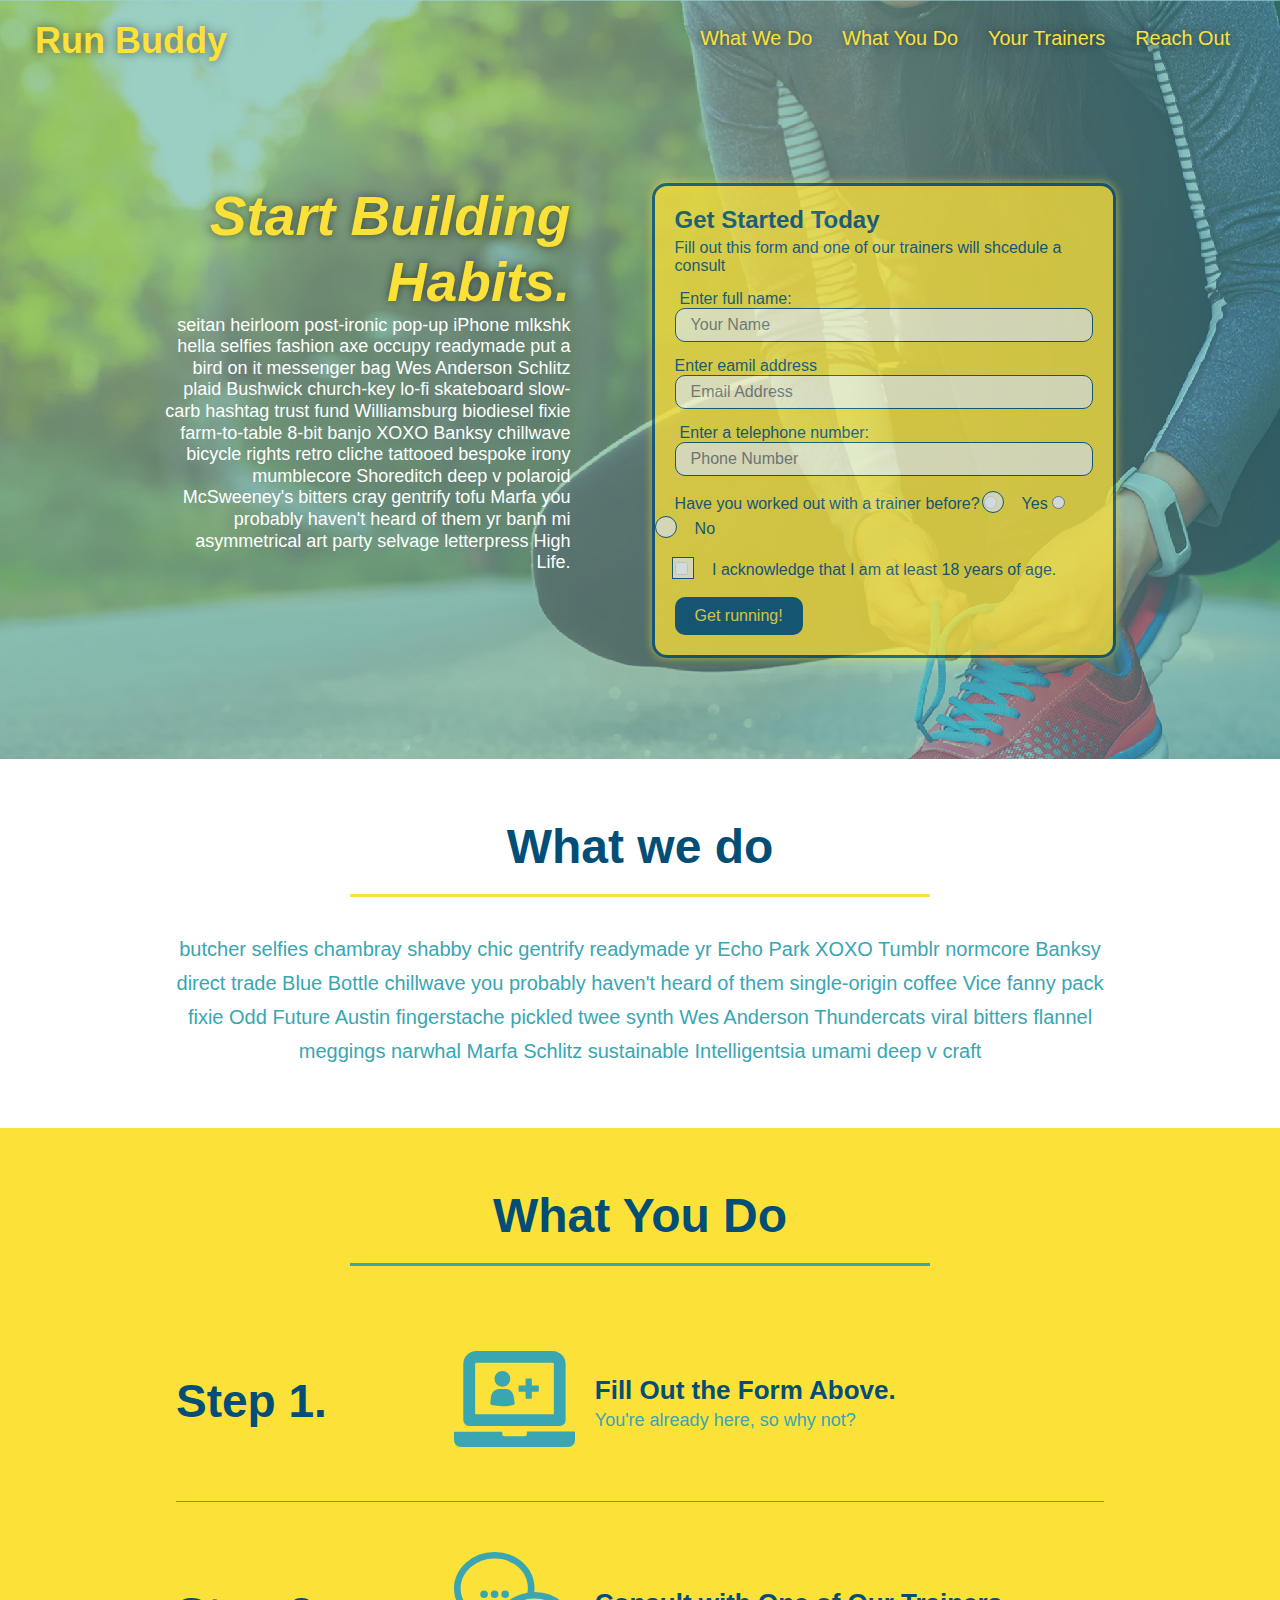
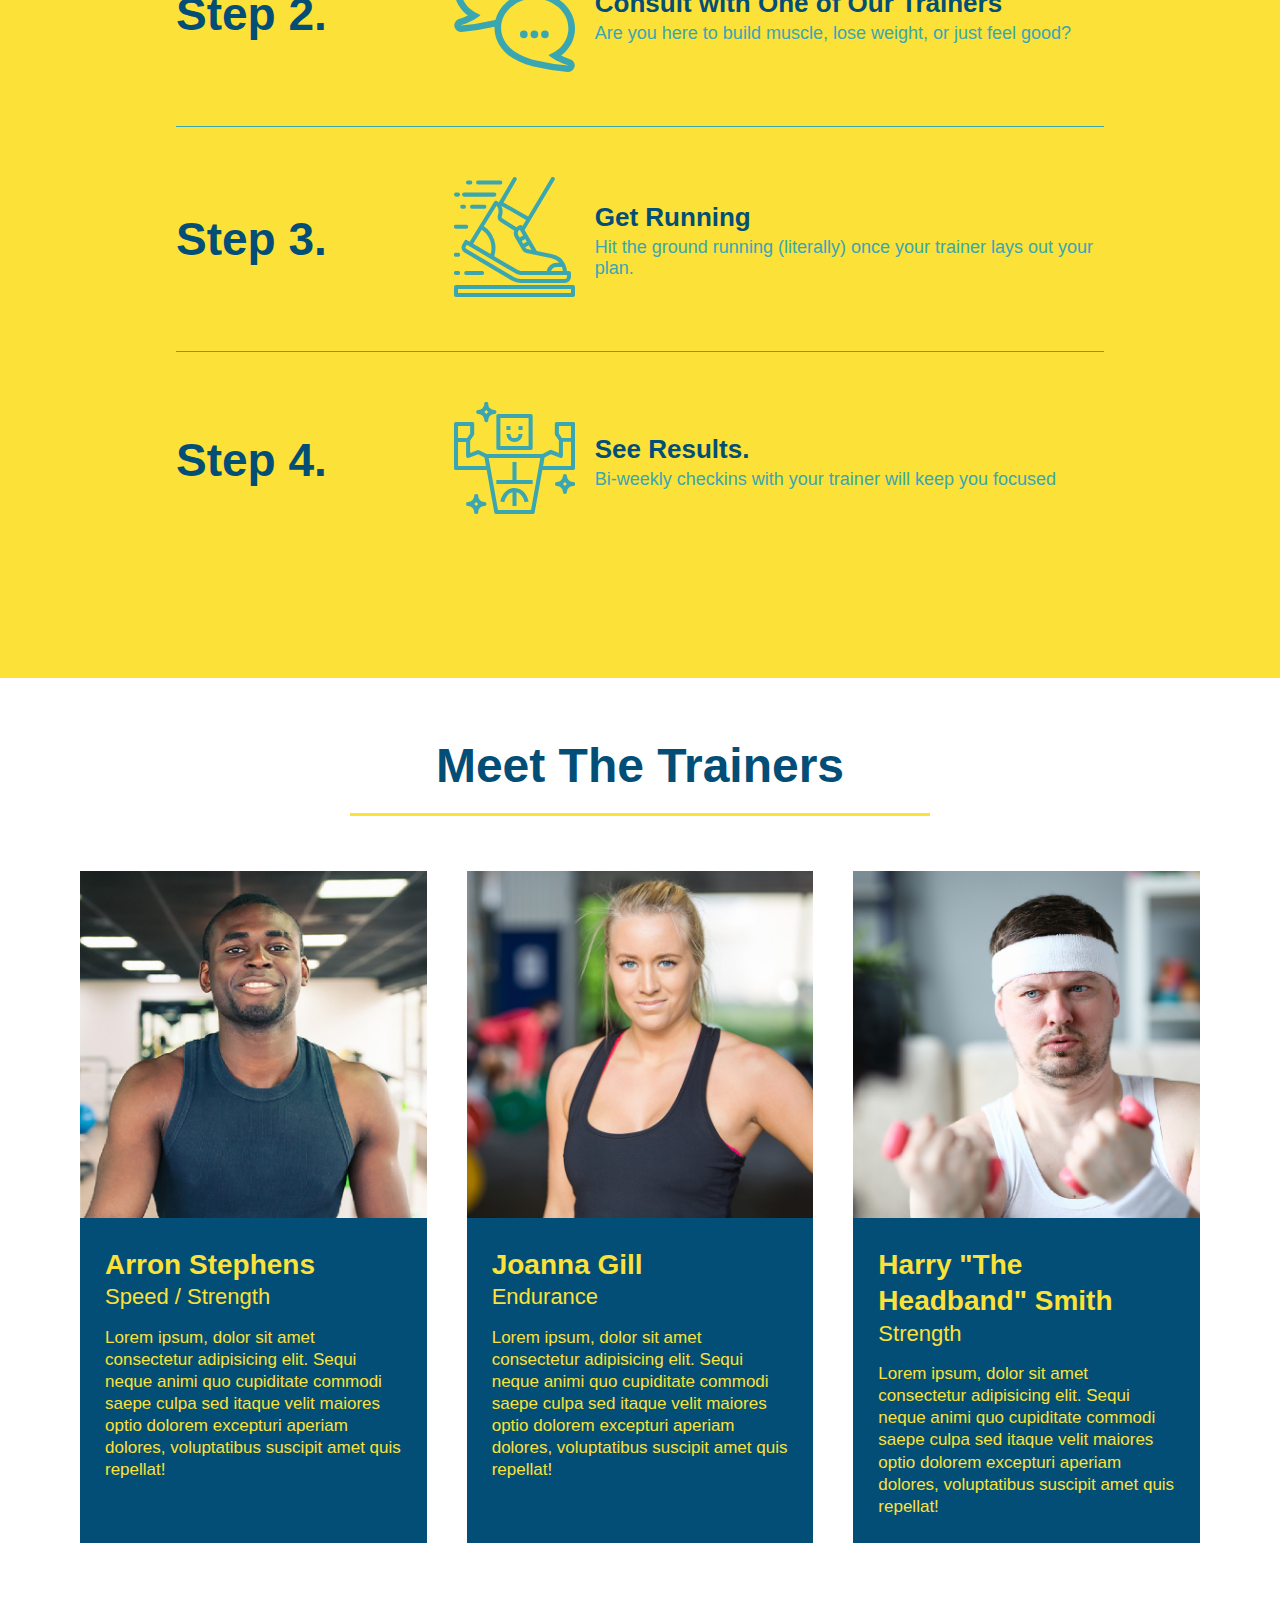
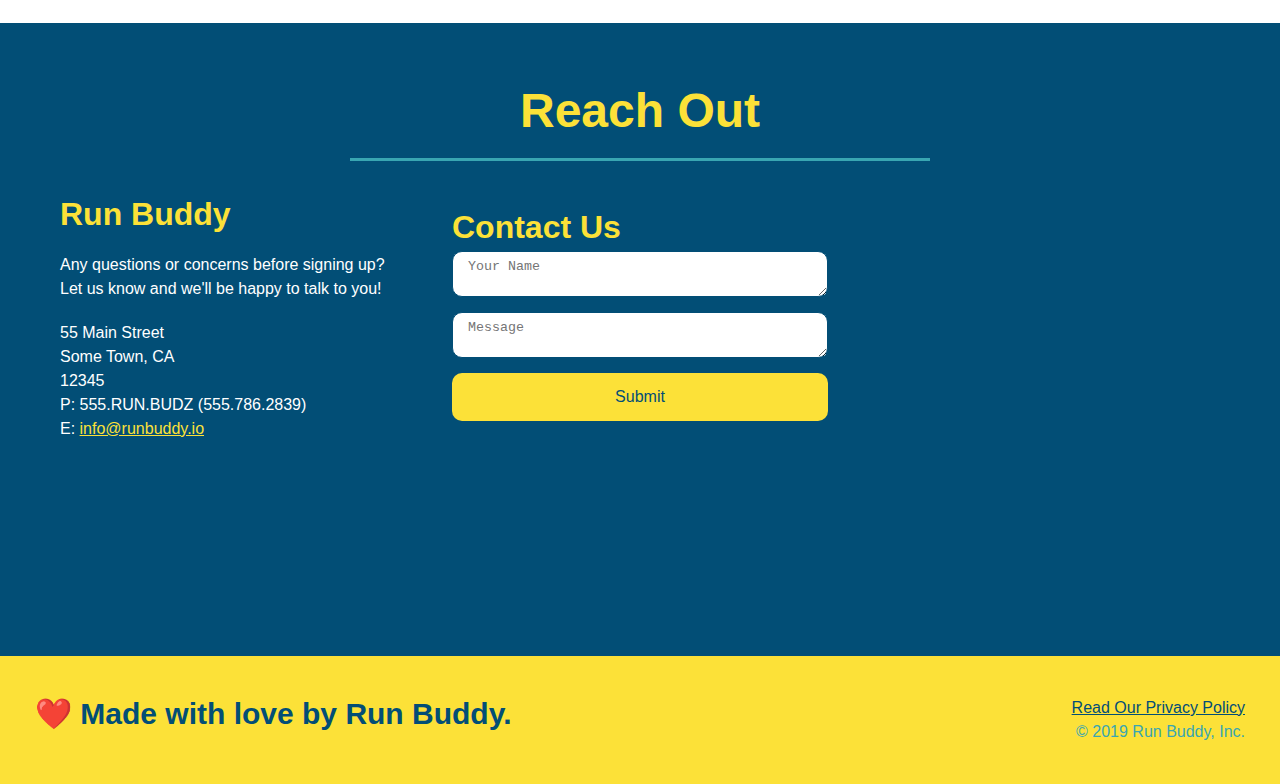
<file: index.html>
<!DOCTYPE html>
<html lang="en">

<head>
    <meta charset="utf-8">
    <meta name="viewport" content="width=device=width, initial-scale 1.0"/>
    <title>Run buddy</title>
    <link rel="stylesheet" href="./assests/css/style.css">
    
    </head>

<body>
    <header>
        <h1>
            <a href="/">Run Buddy</a>
        </h1>
        <nav>
            <!--Unordered list element-->
            <ul>
                <!--List item element-->
                <li>
                    <!--Anchor element-->
                    <a href="#What-we-do">What We Do</a>
                </li>
                <li>
                    <a href="#What-You-Do">What You Do</a>
                </li>
                <li>
                    <a href="#your-trainers">Your Trainers</a>
                </li>
                <li>
                    <a href="#reach-out">Reach Out</a>
                </li>
            </ul>
        </nav>
    </header>
    <!--hero/jumbotron-->
    <section class="hero">
        <div class="hero-cta">
            <h2>Start Building Habits.</h2>
            <p>
                seitan heirloom post-ironic pop-up iPhone mlkshk hella selfies fashion axe occupy readymade put a bird on it messenger bag Wes Anderson Schlitz plaid Bushwick church-key lo-fi skateboard slow-carb hashtag trust fund Williamsburg biodiesel fixie farm-to-table 8-bit banjo XOXO Banksy chillwave bicycle rights retro cliche tattooed bespoke irony mumblecore Shoreditch deep v polaroid McSweeney's bitters cray gentrify tofu Marfa you probably haven't heard of them yr banh mi asymmetrical art party selvage letterpress High Life.            
            </p>
        </div>
        <div class="hero-form">
            <h3>Get Started Today</h3>
            <p>Fill out this form and one of our trainers will shcedule a consult</p>
            <form>
                <label for="name">Enter full name:</label>
                <input type="text" placeholder="Your Name" name="name" id="name" class="form-input" />

                <lable for="email">Enter eamil address</lable>
                <input type="email" placeholder="Email Address" name="email" id="email" class="form-input" />

                <label for="phone">Enter a telephone number:</label>
                <input type="tel" placeholder="Phone Number" name="phone" id="phone" class="form-input" />
                <p>
                    Have you worked out with a trainer before?
                    <span class="radio-wrapper">
                    <input type="radio" name="trainer-confirm" id="trainer-yes" />
                    <label for="trainer-yes">Yes</label>
                    </span>
                    <span class="radio-wrapper">
                    <input type="radio" name="trainer-confirm" id="trainer-no" />
                    <label for="trainer-no">No</label>
                    </span>
                </p>
                <p>
                    <span class="checkbox-wrapper">
                      <input type="checkbox" name="age-confirm" id="checkbox"/>
                    <label for="checkbox">  I acknowledge that I am at least 18 years of age.</label>
                    </span>
                </p>
                <button type="submit">
                    Get running!
                </button>
            </form>
        </div>
    </section>
    <!--"What We Do" section-->
    <section id="What-we-do" class="intro">
        <div class="flex-row">
        <h2 class="section-title primary-border">What we do</h2>
        </div>
        <div class="flex-row">
        <P>butcher selfies chambray shabby chic gentrify readymade yr Echo Park XOXO Tumblr normcore Banksy direct trade
            Blue Bottle chillwave you probably haven't heard of them single-origin coffee Vice fanny pack fixie Odd
            Future Austin fingerstache pickled twee synth Wes Anderson Thundercats viral bitters flannel meggings
            narwhal Marfa Schlitz sustainable Intelligentsia umami deep v craft
        </P>
        </div>
    </section>
    <!--"what you do"section-->
    <section id="What-You-Do" class="steps">
        <div class="flex-row">
        <h2 class="section-title secondary-border">What You Do</h2>
        </div>
        <div class="step">
            <h3>Step 1.</h3>
            <div class="step-info">
              <div class="step-img">
                <img src="./assests/images/step-1.svg" alt=""/>
        </div>
        <div class="step-text">
           <h4>Fill Out the Form Above.</h4>
            <P>You're already here, so why not?</P>
            </div>
         </div>
        </div>

        <div class="step">
            <h3>Step 2.</h3>
            <div class="step-info">
              <div class="step-img">
               <img src="./assests/images/step-2.svg" alt=""/> 
            </div>   
            <div class="step-text">           
            <h4>Consult with One of Our Trainers</h4>
            <p>Are you here to build muscle, lose weight, or just feel good?</p>
            </div>
            </div>
        </div>

        <div class="step">
            <h3>Step 3.</h3>
            <div class="step-info">
                <div class="step-img">
                    <img src="./assests/images/step-3.svg" alt=""/>
            </div>
            <div class="step-text">
            <h4>Get Running</h4>
            <p>Hit the ground running (literally) once your trainer lays out your plan.</p>
            </div>
           </div> 
        </div>

        <div class="step">
            <h3>Step 4.</h3>
            <div class="step-info">
                <div class="step-img">
                        <img src="./assests/images/step-4.svg" alt=""/>
                </div>
            <div class="step-text">
             <h4>See Results.</h4>
            <p>Bi-weekly checkins with your trainer will keep you focused</p>
            </div>
            </div>
        </div>
    </section>
    <!--"meet the trainers"section-->
    <section id="your-trainers">
        <div class="flex-rox">
        <h2 class="section-title primary-border">Meet The Trainers</h2>
        </div>
     <div class="trainers">
        <article class="trainer">
            <img src="./assests/images/trainer-1.jpg" alt="Arron Stephens in his workout clothes, ready to pump iron" />
            <div class="trainer-bio">
                <h3 class="trainer-name">Arron Stephens</h3>
                <h4 class="trainer-role">Speed / Strength</h4>
                <p>Lorem ipsum, dolor sit amet consectetur adipisicing elit. Sequi neque animi quo cupiditate commodi
                    saepe culpa sed
                    itaque velit maiores optio dolorem excepturi aperiam dolores, voluptatibus suscipit amet quis
                    repellat!</p>
            </div>
        </article>
        <article class="trainer">
            <img src="assests/images/trainer-2.jpg" alt="Ready to wrok"/>
            <div class="trainer-bio">
                <h3 class="trainer-name">Joanna Gill</h3>
                <h4 class="trainer-role">Endurance</h4>
                <p>Lorem ipsum, dolor sit amet consectetur adipisicing elit. Sequi neque animi quo cupiditate commodi
                    saepe culpa sed
                    itaque velit maiores optio dolorem excepturi aperiam dolores, voluptatibus suscipit amet quis
                    repellat!</p>
            </div>
        </article>
        <article class="trainer">
            <img src="./assests/images/trainer-3.jpg" alt="Headband guy" />
            <div class="trainer-bio">
                <h3 class="trainer-name">Harry "The Headband" Smith</h3>
                <h4 class="trainer-role">Strength</h4>
                <p>Lorem ipsum, dolor sit amet consectetur adipisicing elit. Sequi neque animi quo cupiditate commodi
                    saepe culpa sed
                    itaque velit maiores optio dolorem excepturi aperiam dolores, voluptatibus suscipit amet quis
                    repellat!</p>
            </div>
        </article>
    </div>

    </section>
    <!--"reach out" section-->
    <section id="reach-out" class="contact">
              <h2 class="section-title secondary-border">Reach Out</h2>
                <div class="contact-info">
                    <div>
                    <h3>Run Buddy</h3>
                    <p>
                        Any questions or concerns before signing up?
                        <br />
                        Let us know and we'll be happy to talk to you!
                    </p>
                    <address>
                        55 Main Street <br />
                        Some Town, CA<br />
                        12345<br />
                        P: 555.RUN.BUDZ (555.786.2839)<br />
                        E: <a href="mailto:info@runbuddy.io">info@runbuddy.io</a>
                    </address>
                </div>
                    <div class="contact-form">
                        <h3>Contact Us</h3>
                        <form>
                            <label for="contact-name"></label>
                            <textarea id="contact-name" placeholder="Your Name"></textarea>

                            <label for="contact-message"></label>
                            <textarea id="contact-message" placeholder="Message"></textarea>

                            <button type="submit">Submit</button>
                        </form>
                    </div>
                <iframe
                    src="https://www.google.com/maps/embed?pb=!1m18!1m12!1m3!1d3028.772645271316!2d-111.92157462023422!3d40.61283957944386!2m3!1f0!2f0!3f0!3m2!1i1024!2i768!4f13.1!3m3!1m2!1s0x8752891d0c3de8a7%3A0xbbc3365e87d0531b!2s7650%20Euro%20Dr%2C%20Midvale%2C%20UT%2084047!5e0!3m2!1sen!2sus!4v1611544857880!5m2!1sen!2sus"
                    frameborder="0" style="border:0;" allowfullscreen="" aria-hidden="false" tabindex="0"></iframe>
                           
                 </div>
        
    </section>
    <!--footer-->
    <footer>
        <h2>❤️ Made with love by Run Buddy.</h2>
        <div>
            <a href="./privacy-policy.html">Read Our Privacy Policy</a><br />
            &copy; 2019 Run Buddy, Inc.
        </div>
    </footer>


</html>
</file>
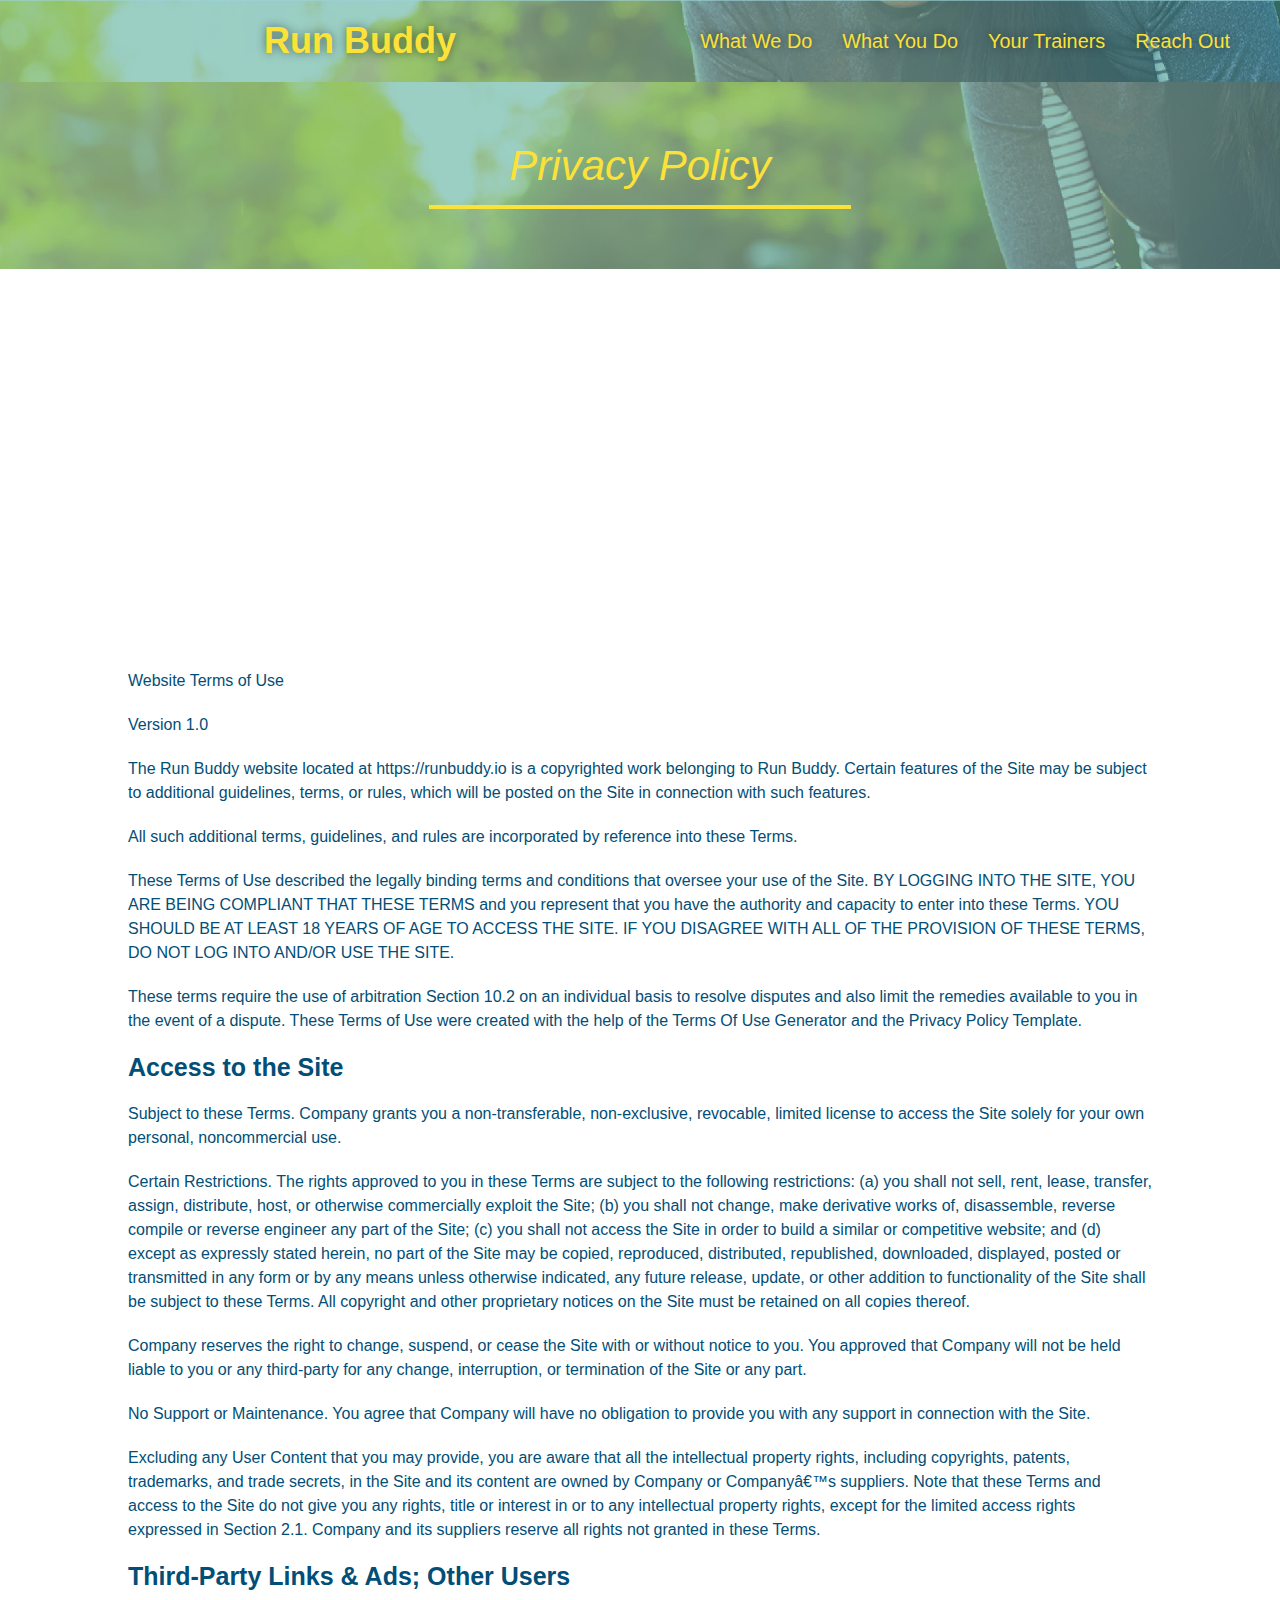
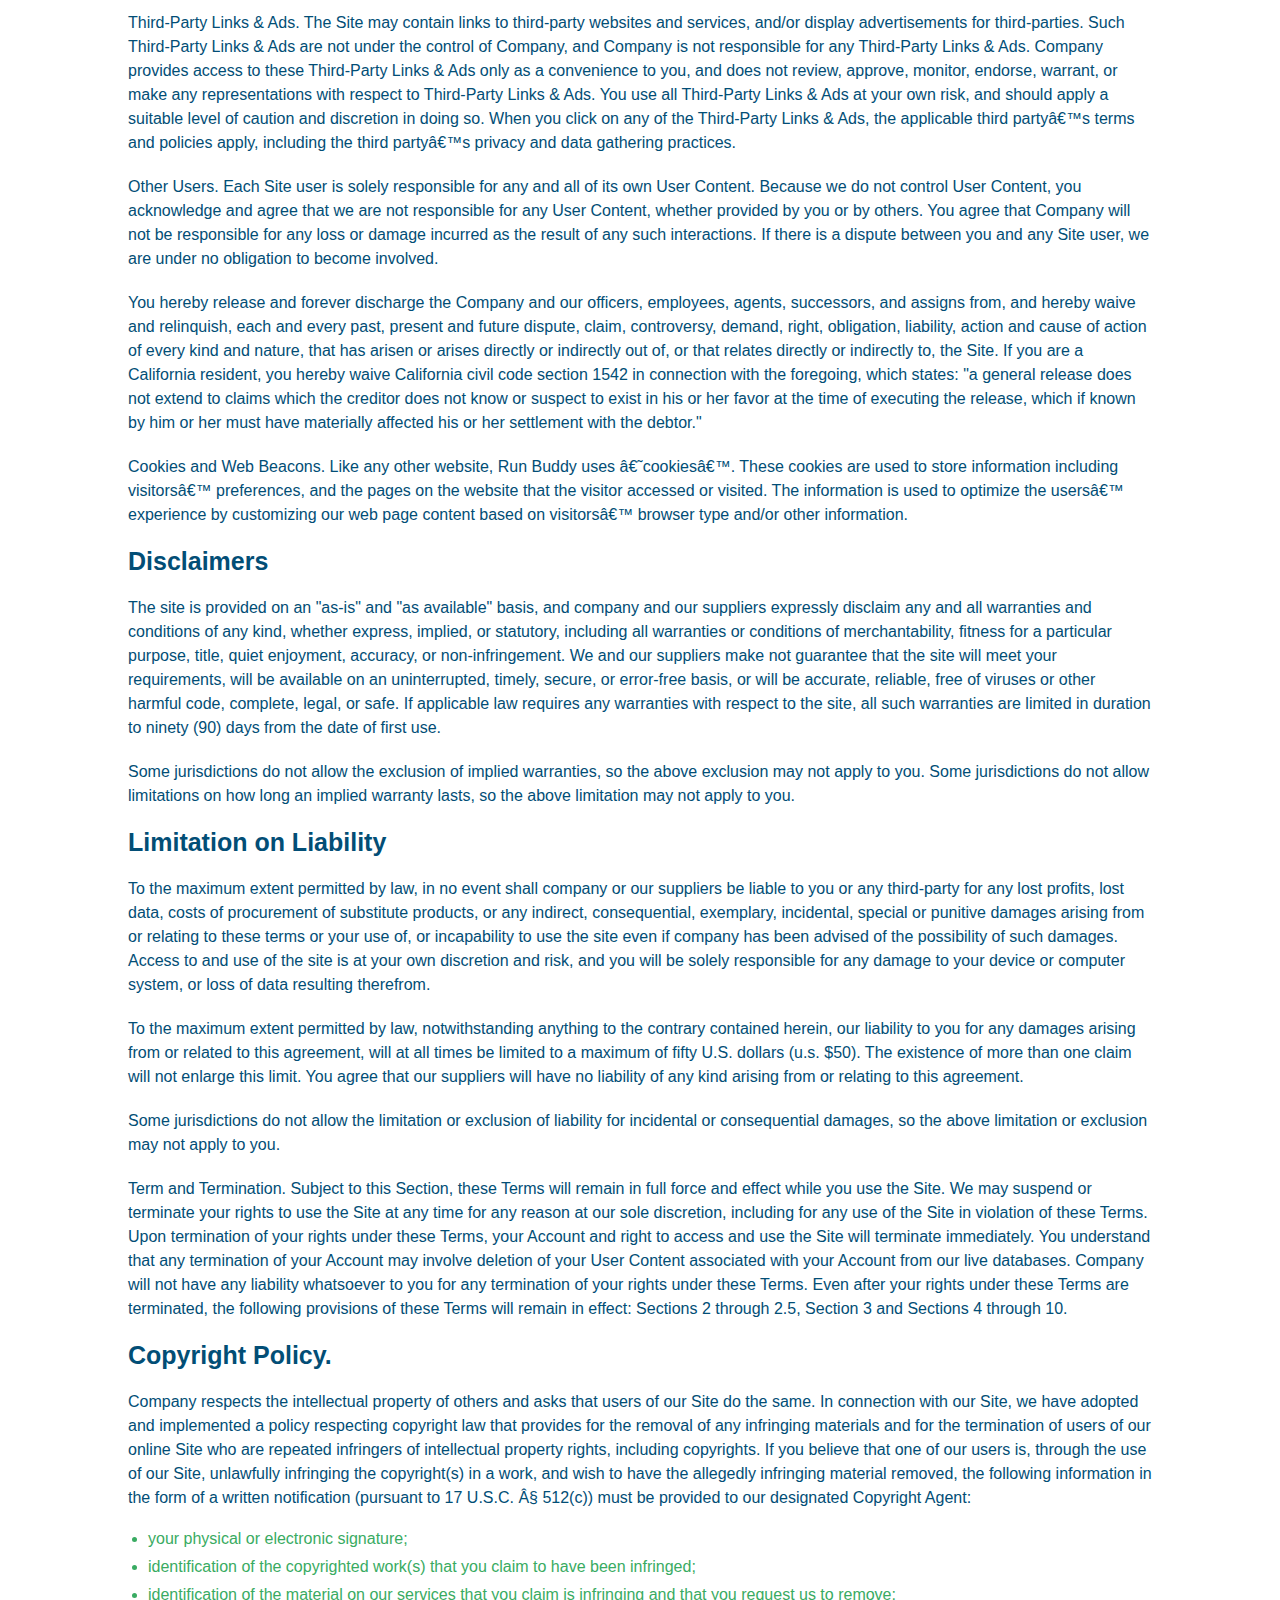
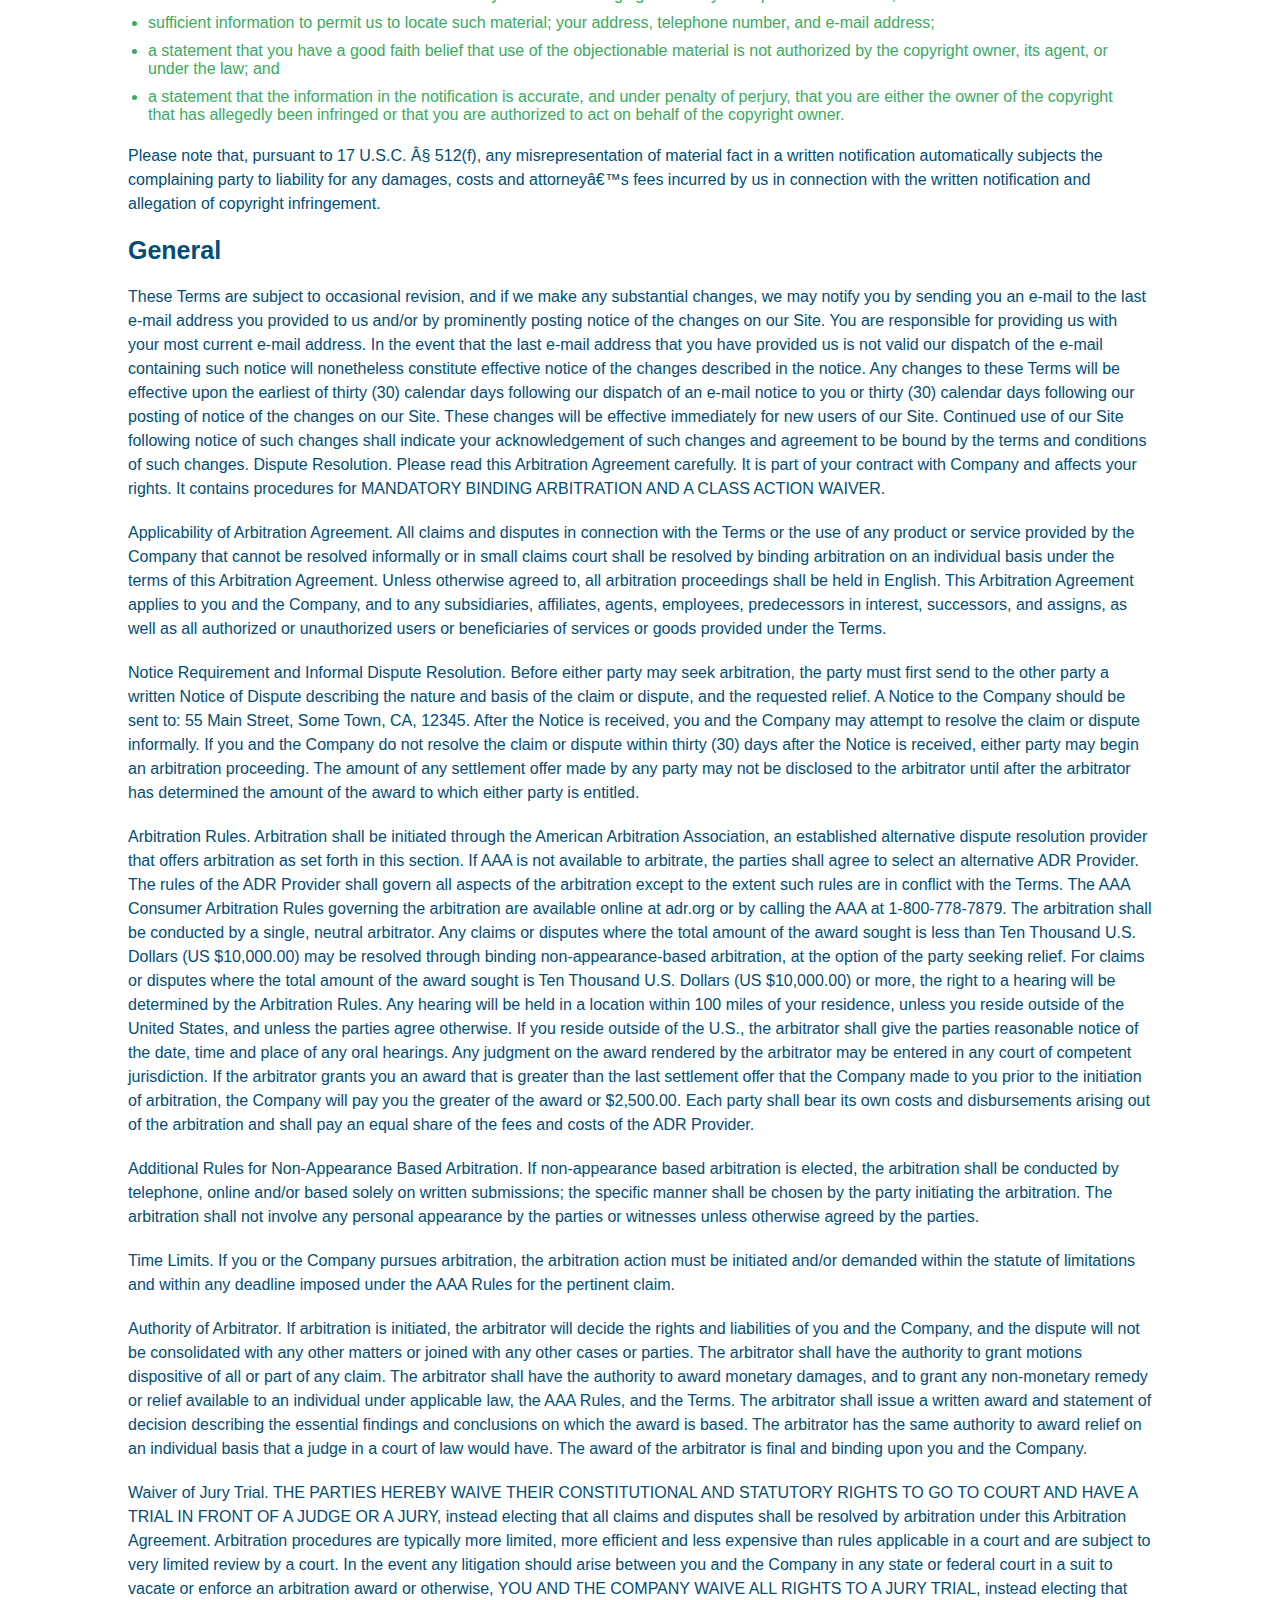
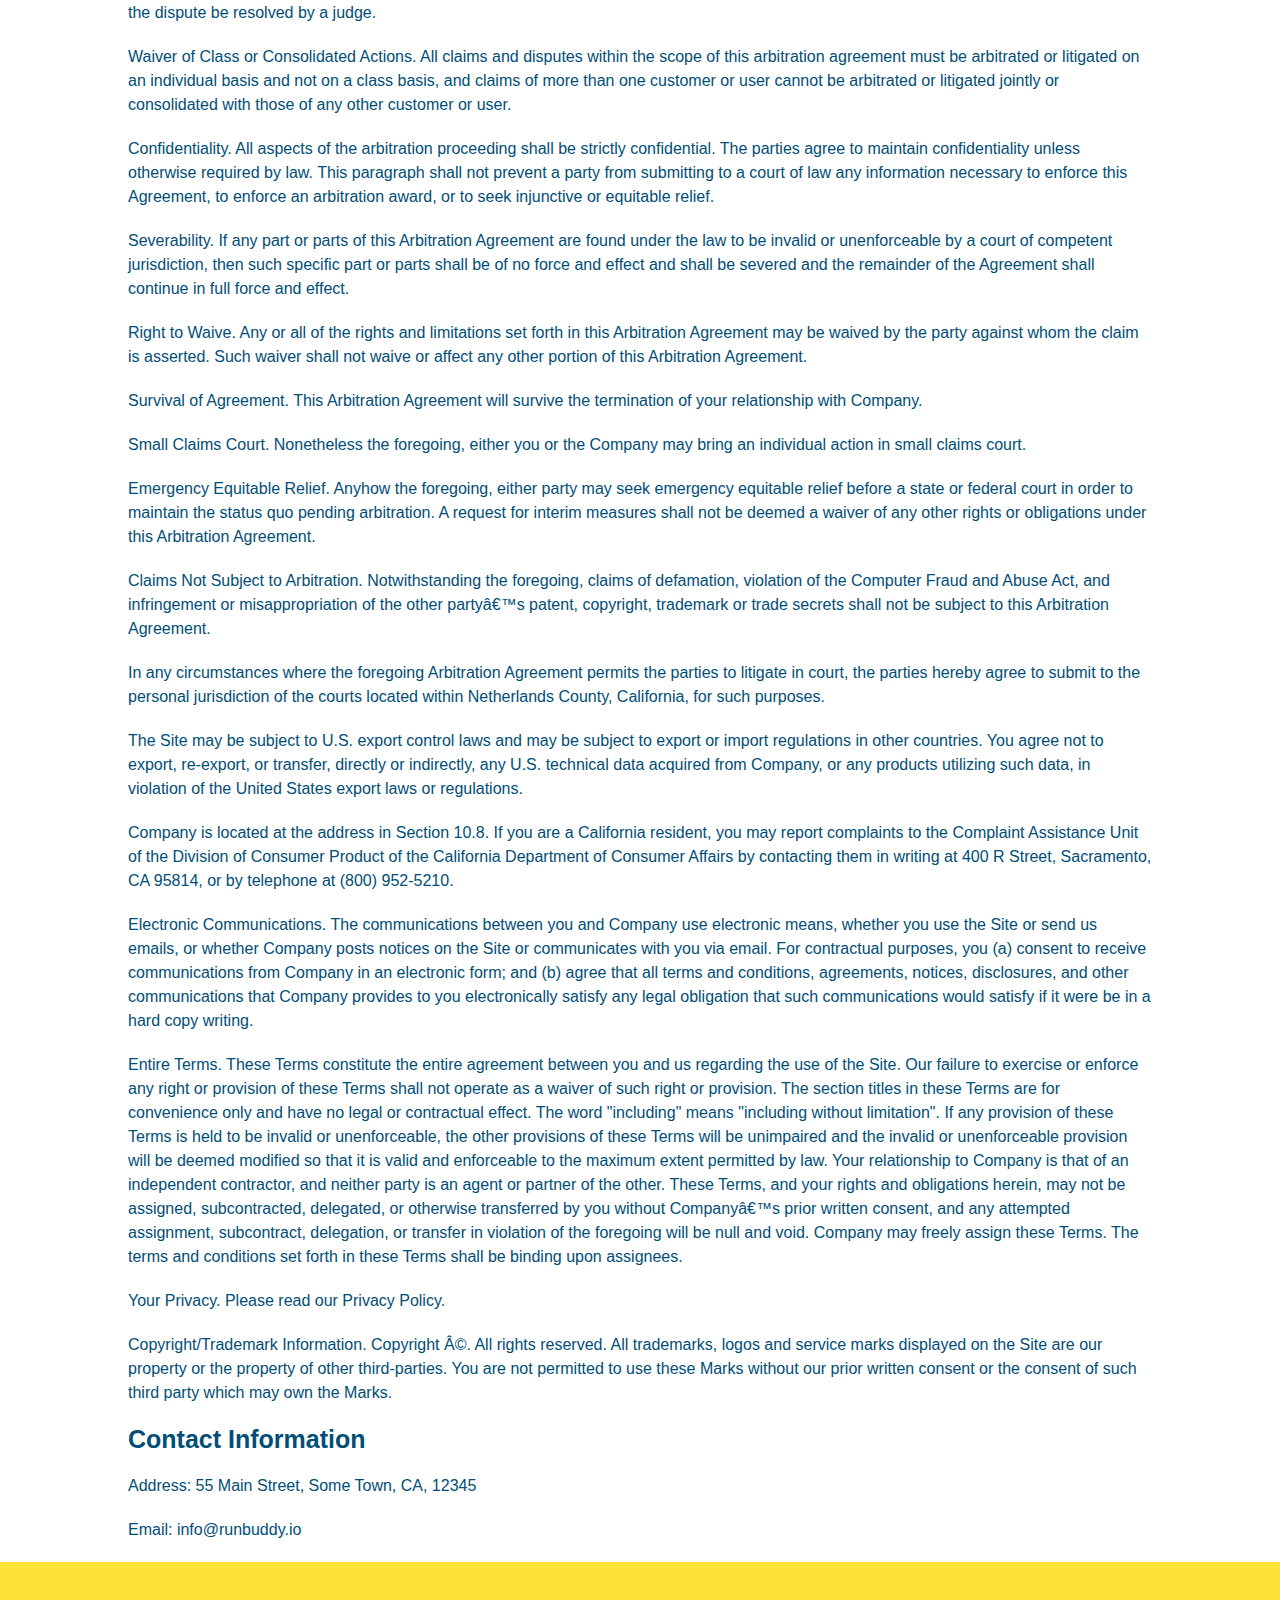
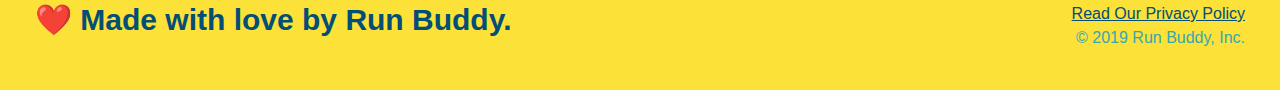
<file: privacy-policy.html>
<!DOCTYPE html>
<html lang="en">
<head>
    <a href="index.html">
    <link rel="stylesheet" href="assests/css/style.css">
    <link rel="stylesheet" href="assests/css/secondary-style.css">
    <meta charset="UTF-8">
    <meta name="viewport" content="width=device-width, initial-scale=1.0">
    <title>Privacy-Policy Run-Buddy</title>
</head>
<body>
    <header>
        <h1>
            <a href="./index.html">Run Buddy</a>
        </h1>
    <nav class="flex-row">
        <!--Unordered list element-->
        <ul>
            <!--List item element-->
            <li>
                <!--Anchor element-->
                <a href="index.html#What-we-do">What We Do</a>
            </li>
            <li>
                <a href="index.html#What-You-Do">What You Do</a>
            </li>
            <li>
                <a href="index.html#your-trainers">Your Trainers</a>
            </li>
            <li>
                <a href="index.html#reach-out">Reach Out</a>
            </li>
        </ul>
    </nav>
    </header>
    <section class="hero">
        <h2 class="page-title"> Privacy Policy</h2>
    </section>     
    <article class="secondary-content">   <p>
        Website Terms of Use
      </p>

      <p>
        Version 1.0
      </p>

      <p>
        The Run Buddy website located at https://runbuddy.io is a copyrighted work belonging to Run Buddy. Certain
        features of the Site may be subject to additional guidelines, terms, or rules, which will be posted on the Site
        in connection with such features.
      </p>

      <p>
        All such additional terms, guidelines, and rules are incorporated by reference into these Terms.
      </p>

      <p>
        These Terms of Use described the legally binding terms and conditions that oversee your use of the Site. BY
        LOGGING INTO THE SITE, YOU ARE BEING COMPLIANT THAT THESE TERMS and you represent that you have the authority
        and capacity to enter into these Terms. YOU SHOULD BE AT LEAST 18 YEARS OF AGE TO ACCESS THE SITE. IF YOU
        DISAGREE WITH ALL OF THE PROVISION OF THESE TERMS, DO NOT LOG INTO AND/OR USE THE SITE.
      </p>

      <p>
        These terms require the use of arbitration Section 10.2 on an individual basis to resolve disputes and also
        limit the remedies available to you in the event of a dispute. These Terms of Use were created with the help of
        the Terms Of Use Generator and the Privacy Policy Template.
      </p>

      <h3>
        Access to the Site
      </h3>

      <p>
        Subject to these Terms. Company grants you a non-transferable, non-exclusive, revocable, limited license to
        access the Site solely for your own personal, noncommercial use.
      </p>

      <p>
        Certain Restrictions. The rights approved to you in these Terms are subject to the following restrictions: (a)
        you shall not sell, rent, lease, transfer, assign, distribute, host, or otherwise commercially exploit the Site;
        (b) you shall not change, make derivative works of, disassemble, reverse compile or reverse engineer any part of
        the Site; (c) you shall not access the Site in order to build a similar or competitive website; and (d) except
        as expressly stated herein, no part of the Site may be copied, reproduced, distributed, republished, downloaded,
        displayed, posted or transmitted in any form or by any means unless otherwise indicated, any future release,
        update, or other addition to functionality of the Site shall be subject to these Terms. All copyright and other
        proprietary notices on the Site must be retained on all copies thereof.
      </p>

      <p>
        Company reserves the right to change, suspend, or cease the Site with or without notice to you. You approved
        that Company will not be held liable to you or any third-party for any change, interruption, or termination of
        the Site or any part.
      </p>

      <p>
        No Support or Maintenance. You agree that Company will have no obligation to provide you with any support in
        connection with the Site.
      </p>

      <p>
        Excluding any User Content that you may provide, you are aware that all the intellectual property rights,
        including copyrights, patents, trademarks, and trade secrets, in the Site and its content are owned by Company
        or Companyâ€™s suppliers. Note that these Terms and access to the Site do not give you any rights, title or
        interest in or to any intellectual property rights, except for the limited access rights expressed in Section
        2.1. Company and its suppliers reserve all rights not granted in these Terms.
      </p>

      <h3>
        Third-Party Links & Ads; Other Users
      </h3>

      <p>
        Third-Party Links & Ads. The Site may contain links to third-party websites and services, and/or display
        advertisements for third-parties. Such Third-Party Links & Ads are not under the control of Company, and Company
        is not responsible for any Third-Party Links & Ads. Company provides access to these Third-Party Links & Ads
        only as a convenience to you, and does not review, approve, monitor, endorse, warrant, or make any
        representations with respect to Third-Party Links & Ads. You use all Third-Party Links & Ads at your own risk,
        and should apply a suitable level of caution and discretion in doing so. When you click on any of the
        Third-Party Links & Ads, the applicable third partyâ€™s terms and policies apply, including the third partyâ€™s
        privacy and data gathering practices.
      </p>

      <p>
        Other Users. Each Site user is solely responsible for any and all of its own User Content. Because we do not
        control User Content, you acknowledge and agree that we are not responsible for any User Content, whether
        provided by you or by others. You agree that Company will not be responsible for any loss or damage incurred as
        the result of any such interactions. If there is a dispute between you and any Site user, we are under no
        obligation to become involved.
      </p>

      <p>
        You hereby release and forever discharge the Company and our officers, employees, agents, successors, and
        assigns from, and hereby waive and relinquish, each and every past, present and future dispute, claim,
        controversy, demand, right, obligation, liability, action and cause of action of every kind and nature, that has
        arisen or arises directly or indirectly out of, or that relates directly or indirectly to, the Site. If you are
        a California resident, you hereby waive California civil code section 1542 in connection with the foregoing,
        which states: "a general release does not extend to claims which the creditor does not know or suspect to exist
        in his or her favor at the time of executing the release, which if known by him or her must have materially
        affected his or her settlement with the debtor."
      </p>

      <p>
        Cookies and Web Beacons. Like any other website, Run Buddy uses â€˜cookiesâ€™. These cookies are used to store
        information including visitorsâ€™ preferences, and the pages on the website that the visitor accessed or visited.
        The information is used to optimize the usersâ€™ experience by customizing our web page content based on visitorsâ€™
        browser type and/or other information.
      </p>

      <h3>
        Disclaimers
      </h3>

      <p>
        The site is provided on an "as-is" and "as available" basis, and company and our suppliers expressly disclaim
        any and all warranties and conditions of any kind, whether express, implied, or statutory, including all
        warranties or conditions of merchantability, fitness for a particular purpose, title, quiet enjoyment, accuracy,
        or non-infringement. We and our suppliers make not guarantee that the site will meet your requirements, will be
        available on an uninterrupted, timely, secure, or error-free basis, or will be accurate, reliable, free of
        viruses or other harmful code, complete, legal, or safe. If applicable law requires any warranties with respect
        to the site, all such warranties are limited in duration to ninety (90) days from the date of first use.
      </p>

      <p>
        Some jurisdictions do not allow the exclusion of implied warranties, so the above exclusion may not apply to
        you. Some jurisdictions do not allow limitations on how long an implied warranty lasts, so the above limitation
        may not apply to you.
      </p>

      <h3>
        Limitation on Liability
      </h3>

      <p>
        To the maximum extent permitted by law, in no event shall company or our suppliers be liable to you or any
        third-party for any lost profits, lost data, costs of procurement of substitute products, or any indirect,
        consequential, exemplary, incidental, special or punitive damages arising from or relating to these terms or
        your use of, or incapability to use the site even if company has been advised of the possibility of such
        damages. Access to and use of the site is at your own discretion and risk, and you will be solely responsible
        for any damage to your device or computer system, or loss of data resulting therefrom.
      </p>

      <p>
        To the maximum extent permitted by law, notwithstanding anything to the contrary contained herein, our liability
        to you for any damages arising from or related to this agreement, will at all times be limited to a maximum of
        fifty U.S. dollars (u.s. $50). The existence of more than one claim will not enlarge this limit. You agree that
        our suppliers will have no liability of any kind arising from or relating to this agreement.
      </p>

      <p>
        Some jurisdictions do not allow the limitation or exclusion of liability for incidental or consequential
        damages, so the above limitation or exclusion may not apply to you.
      </p>

      <p>
        Term and Termination. Subject to this Section, these Terms will remain in full force and effect while you use
        the Site. We may suspend or terminate your rights to use the Site at any time for any reason at our sole
        discretion, including for any use of the Site in violation of these Terms. Upon termination of your rights under
        these Terms, your Account and right to access and use the Site will terminate immediately. You understand that
        any termination of your Account may involve deletion of your User Content associated with your Account from our
        live databases. Company will not have any liability whatsoever to you for any termination of your rights under
        these Terms. Even after your rights under these Terms are terminated, the following provisions of these Terms
        will remain in effect: Sections 2 through 2.5, Section 3 and Sections 4 through 10.
      </p>

      <h3>
        Copyright Policy.
      </h3>

      <p>
        Company respects the intellectual property of others and asks that users of our Site do the same. In connection
        with our Site, we have adopted and implemented a policy respecting copyright law that provides for the removal
        of any infringing materials and for the termination of users of our online Site who are repeated infringers of
        intellectual property rights, including copyrights. If you believe that one of our users is, through the use of
        our Site, unlawfully infringing the copyright(s) in a work, and wish to have the allegedly infringing material
        removed, the following information in the form of a written notification (pursuant to 17 U.S.C. Â§ 512(c)) must
        be provided to our designated Copyright Agent:
      </p>

      <ul>
        <li>
          your physical or electronic signature;
        </li>
        <li>
          identification of the copyrighted work(s) that you claim to have been infringed;
        </li>
        <li>
          identification of the material on our services that you claim is infringing and that you request us to remove;
        </li>
        <li>
          sufficient information to permit us to locate such material; your address, telephone number, and e-mail
          address;
        </li>
        <li>
          a statement that you have a good faith belief that use of the objectionable material is not authorized by the
          copyright owner, its agent, or under the law; and
        </li>
        <li>
          a statement that the information in the notification is accurate, and under penalty of perjury, that you are
          either the owner of the copyright that has allegedly been infringed or that you are authorized to act on
          behalf of the copyright owner.
        </li>
      </ul>

      <p>
        Please note that, pursuant to 17 U.S.C. Â§ 512(f), any misrepresentation of material fact in a written
        notification automatically subjects the complaining party to liability for any damages, costs and attorneyâ€™s
        fees incurred by us in connection with the written notification and allegation of copyright infringement.
      </p>

      <h3>
        General
      </h3>

      <p>
        These Terms are subject to occasional revision, and if we make any substantial changes, we may notify you by
        sending you an e-mail to the last e-mail address you provided to us and/or by prominently posting notice of the
        changes on our Site. You are responsible for providing us with your most current e-mail address. In the event
        that the last e-mail address that you have provided us is not valid our dispatch of the e-mail containing such
        notice will nonetheless constitute effective notice of the changes described in the notice. Any changes to these
        Terms will be effective upon the earliest of thirty (30) calendar days following our dispatch of an e-mail
        notice to you or thirty (30) calendar days following our posting of notice of the changes on our Site. These
        changes will be effective immediately for new users of our Site. Continued use of our Site following notice of
        such changes shall indicate your acknowledgement of such changes and agreement to be bound by the terms and
        conditions of such changes. Dispute Resolution. Please read this Arbitration Agreement carefully. It is part of
        your contract with Company and affects your rights. It contains procedures for MANDATORY BINDING ARBITRATION AND
        A CLASS ACTION WAIVER.
      </p>

      <p>
        Applicability of Arbitration Agreement. All claims and disputes in connection with the Terms or the use of any
        product or service provided by the Company that cannot be resolved informally or in small claims court shall be
        resolved by binding arbitration on an individual basis under the terms of this Arbitration Agreement. Unless
        otherwise agreed to, all arbitration proceedings shall be held in English. This Arbitration Agreement applies to
        you and the Company, and to any subsidiaries, affiliates, agents, employees, predecessors in interest,
        successors, and assigns, as well as all authorized or unauthorized users or beneficiaries of services or goods
        provided under the Terms.
      </p>

      <p>
        Notice Requirement and Informal Dispute Resolution. Before either party may seek arbitration, the party must
        first send to the other party a written Notice of Dispute describing the nature and basis of the claim or
        dispute, and the requested relief. A Notice to the Company should be sent to: 55 Main Street, Some Town, CA,
        12345. After the Notice is received, you and the Company may attempt to resolve the claim or dispute informally.
        If you and the Company do not resolve the claim or dispute within thirty (30) days after the Notice is received,
        either party may begin an arbitration proceeding. The amount of any settlement offer made by any party may not
        be disclosed to the arbitrator until after the arbitrator has determined the amount of the award to which either
        party is entitled.
      </p>

      <p>
        Arbitration Rules. Arbitration shall be initiated through the American Arbitration Association, an established
        alternative dispute resolution provider that offers arbitration as set forth in this section. If AAA is not
        available to arbitrate, the parties shall agree to select an alternative ADR Provider. The rules of the ADR
        Provider shall govern all aspects of the arbitration except to the extent such rules are in conflict with the
        Terms. The AAA Consumer Arbitration Rules governing the arbitration are available online at adr.org or by
        calling the AAA at 1-800-778-7879. The arbitration shall be conducted by a single, neutral arbitrator. Any
        claims or disputes where the total amount of the award sought is less than Ten Thousand U.S. Dollars (US
        $10,000.00) may be resolved through binding non-appearance-based arbitration, at the option of the party seeking
        relief. For claims or disputes where the total amount of the award sought is Ten Thousand U.S. Dollars (US
        $10,000.00) or more, the right to a hearing will be determined by the Arbitration Rules. Any hearing will be
        held in a location within 100 miles of your residence, unless you reside outside of the United States, and
        unless the parties agree otherwise. If you reside outside of the U.S., the arbitrator shall give the parties
        reasonable notice of the date, time and place of any oral hearings. Any judgment on the award rendered by the
        arbitrator may be entered in any court of competent jurisdiction. If the arbitrator grants you an award that is
        greater than the last settlement offer that the Company made to you prior to the initiation of arbitration, the
        Company will pay you the greater of the award or $2,500.00. Each party shall bear its own costs and
        disbursements arising out of the arbitration and shall pay an equal share of the fees and costs of the ADR
        Provider.
      </p>

      <p>
        Additional Rules for Non-Appearance Based Arbitration. If non-appearance based arbitration is elected, the
        arbitration shall be conducted by telephone, online and/or based solely on written submissions; the specific
        manner shall be chosen by the party initiating the arbitration. The arbitration shall not involve any personal
        appearance by the parties or witnesses unless otherwise agreed by the parties.
      </p>

      <p>
        Time Limits. If you or the Company pursues arbitration, the arbitration action must be initiated and/or demanded
        within the statute of limitations and within any deadline imposed under the AAA Rules for the pertinent claim.
      </p>

      <p>
        Authority of Arbitrator. If arbitration is initiated, the arbitrator will decide the rights and liabilities of
        you and the Company, and the dispute will not be consolidated with any other matters or joined with any other
        cases or parties. The arbitrator shall have the authority to grant motions dispositive of all or part of any
        claim. The arbitrator shall have the authority to award monetary damages, and to grant any non-monetary remedy
        or relief available to an individual under applicable law, the AAA Rules, and the Terms. The arbitrator shall
        issue a written award and statement of decision describing the essential findings and conclusions on which the
        award is based. The arbitrator has the same authority to award relief on an individual basis that a judge in a
        court of law would have. The award of the arbitrator is final and binding upon you and the Company.
      </p>

      <p>
        Waiver of Jury Trial. THE PARTIES HEREBY WAIVE THEIR CONSTITUTIONAL AND STATUTORY RIGHTS TO GO TO COURT AND HAVE
        A TRIAL IN FRONT OF A JUDGE OR A JURY, instead electing that all claims and disputes shall be resolved by
        arbitration under this Arbitration Agreement. Arbitration procedures are typically more limited, more efficient
        and less expensive than rules applicable in a court and are subject to very limited review by a court. In the
        event any litigation should arise between you and the Company in any state or federal court in a suit to vacate
        or enforce an arbitration award or otherwise, YOU AND THE COMPANY WAIVE ALL RIGHTS TO A JURY TRIAL, instead
        electing that the dispute be resolved by a judge.
      </p>

      <p>
        Waiver of Class or Consolidated Actions. All claims and disputes within the scope of this arbitration agreement
        must be arbitrated or litigated on an individual basis and not on a class basis, and claims of more than one
        customer or user cannot be arbitrated or litigated jointly or consolidated with those of any other customer or
        user.
      </p>

      <p>
        Confidentiality. All aspects of the arbitration proceeding shall be strictly confidential. The parties agree to
        maintain confidentiality unless otherwise required by law. This paragraph shall not prevent a party from
        submitting to a court of law any information necessary to enforce this Agreement, to enforce an arbitration
        award, or to seek injunctive or equitable relief.
      </p>

      <p>
        Severability. If any part or parts of this Arbitration Agreement are found under the law to be invalid or
        unenforceable by a court of competent jurisdiction, then such specific part or parts shall be of no force and
        effect and shall be severed and the remainder of the Agreement shall continue in full force and effect.
      </p>

      <p>
        Right to Waive. Any or all of the rights and limitations set forth in this Arbitration Agreement may be waived
        by the party against whom the claim is asserted. Such waiver shall not waive or affect any other portion of this
        Arbitration Agreement.
      </p>

      <p>
        Survival of Agreement. This Arbitration Agreement will survive the termination of your relationship with
        Company.
      </p>

      <p>
        Small Claims Court. Nonetheless the foregoing, either you or the Company may bring an individual action in small
        claims court.
      </p>

      <p>
        Emergency Equitable Relief. Anyhow the foregoing, either party may seek emergency equitable relief before a
        state or federal court in order to maintain the status quo pending arbitration. A request for interim measures
        shall not be deemed a waiver of any other rights or obligations under this Arbitration Agreement.
      </p>

      <p>
        Claims Not Subject to Arbitration. Notwithstanding the foregoing, claims of defamation, violation of the
        Computer Fraud and Abuse Act, and infringement or misappropriation of the other partyâ€™s patent, copyright,
        trademark or trade secrets shall not be subject to this Arbitration Agreement.
      </p>

      <p>
        In any circumstances where the foregoing Arbitration Agreement permits the parties to litigate in court, the
        parties hereby agree to submit to the personal jurisdiction of the courts located within Netherlands County,
        California, for such purposes.
      </p>

      <p>
        The Site may be subject to U.S. export control laws and may be subject to export or import regulations in other
        countries. You agree not to export, re-export, or transfer, directly or indirectly, any U.S. technical data
        acquired from Company, or any products utilizing such data, in violation of the United States export laws or
        regulations.
      </p>

      <p>
        Company is located at the address in Section 10.8. If you are a California resident, you may report complaints
        to the Complaint Assistance Unit of the Division of Consumer Product of the California Department of Consumer
        Affairs by contacting them in writing at 400 R Street, Sacramento, CA 95814, or by telephone at (800) 952-5210.
      </p>

      <p>
        Electronic Communications. The communications between you and Company use electronic means, whether you use the
        Site or send us emails, or whether Company posts notices on the Site or communicates with you via email. For
        contractual purposes, you (a) consent to receive communications from Company in an electronic form; and (b)
        agree that all terms and conditions, agreements, notices, disclosures, and other communications that Company
        provides to you electronically satisfy any legal obligation that such communications would satisfy if it were be
        in a hard copy writing.
      </p>

      <p>
        Entire Terms. These Terms constitute the entire agreement between you and us regarding the use of the Site. Our
        failure to exercise or enforce any right or provision of these Terms shall not operate as a waiver of such right
        or provision. The section titles in these Terms are for convenience only and have no legal or contractual
        effect. The word "including" means "including without limitation". If any provision of these Terms is held to be
        invalid or unenforceable, the other provisions of these Terms will be unimpaired and the invalid or
        unenforceable provision will be deemed modified so that it is valid and enforceable to the maximum extent
        permitted by law. Your relationship to Company is that of an independent contractor, and neither party is an
        agent or partner of the other. These Terms, and your rights and obligations herein, may not be assigned,
        subcontracted, delegated, or otherwise transferred by you without Companyâ€™s prior written consent, and any
        attempted assignment, subcontract, delegation, or transfer in violation of the foregoing will be null and void.
        Company may freely assign these Terms. The terms and conditions set forth in these Terms shall be binding upon
        assignees.
      </p>

      <p>
        Your Privacy. Please read our Privacy Policy.
      </p>

      <p>
        Copyright/Trademark Information. Copyright Â©. All rights reserved. All trademarks, logos and service marks
        displayed on the Site are our property or the property of other third-parties. You are not permitted to use
        these Marks without our prior written consent or the consent of such third party which may own the Marks.
      </p>

      <h3>
        Contact Information
      </h3>

      <p>
        Address: 55 Main Street, Some Town, CA, 12345
      </p>

      <p>
        Email: info@runbuddy.io
      </p>
</article>
        <footer>        
        <h2>❤️ Made with love by Run Buddy.</h2>
        <div>
            <a href="./privacy-policy.html">Read Our Privacy Policy</a><br />
            &copy; 2019 Run Buddy, Inc.
        </div>
    </footer>
  
</body>
</html>
</file>
<file: assests/css/style.css>
* {
    margin: 0;
    padding: 0;
    box-sizing: border-box;

}

:root {
    --primary-color: #fce138;
    --secondary-color: #024e76;
    --tertiary-colo: #39a6b2;
}

body {
    font-family: Helvetica, Arial, sans-serif;
    color: #39a6b2

}

header{
    padding: 20px 35px;
    background-color: #39a6b2;
    display: flex;
    justify-content: space-between;
    flex-wrap: wrap;
    position: -webkit-sticky;
    position: sticky;
    top: 0;
    background-image: url("../images/hero-bg\ \(1\).jpg");
    background-size: cover;
    background-position: 80%;
    background-attachment: fixed;
    z-index: 9999;
}
 header h1{
     font-weight: bold;
     font-size: 36px;
     color: #fce138;
     margin: 0;
     text-shadow: 0 0 10px rgba(0, 0, 0, 0.5);
     
 }

 header a { 
     color: #fce138;
 }

 header a{
    text-decoration: none;
    color: #fce138;
 }

 header nav{
     margin: 7px 0;
 }

header nav ul {
    display: flex;
    flex-wrap: wrap;
    justify-content: space-between;
    align-items: center;
    list-style: none;
}
 
 header nav ul li a {
     padding: 10px 15px;
     font-weight: lighter;
     font-size: 1.55vw;
     text-shadow: 0 0 10px rgba(0, 0, 0, 0.5);
 }
 
header nav ul li a:hover {
    background: #fce138;
    color: #024e76;
    border-radius: 15px;
    text-shadow: none;
}

footer{ 
    background: #fce138;
    width: 100%;
    padding: 40px 35px;
    display: flex;
    justify-content: space-between;
    flex-wrap: wrap;
}

footer h2{
    color: #024e76;
    font-size: 30px;
    margin: 0;
}

footer div{
    line-height: 1.5;
    text-align: right;
}

footer a {
    color: #024e76;
}

section {
    padding: 60px;
}

.hero {
    background-image: url(../images/hero-bg\ \(1\).jpg);
    background-size: cover;
    background-position: 80%;
    display: flex;
    justify-content: center;
    flex-wrap: wrap;
    align-items: flex-start;
    background-attachment: fixed;
}

.hero-form{
    background-color: #fce138;
    padding: 20px;
    color: #024e76;
    border: solid 3px #024e76;
    width: 40%;
    margin: 3.5%;   
    border-radius: 15px;
    box-shadow: 0 0 10px rgba(252, 225, 56, 0.8);
    opacity: 0.75;
}

.hero-form h3 {
    font-size: 24px;
    margin: 0px; 
}

.hero-form p {
    margin: 5px 0 15px 0;
}

.hero-cta {
    width: 35%;
    text-align: right;
    margin: 3.5%;
    color: #fff;
    font-size: 18px;
    line-height: 1.2;
}

.hero-cta h2 {
    font-style: italic;
    font-size: 55px;
    color: #fce138;
    text-shadow: 0 0 10px rgba(0, 0, 0, 0.5);
}

.form-input {
    border: 1px solid #024e76;
    display: block;
    padding: 7px 15px;
    font-size: 16px;
    color: #024e76;
    width: 100%;
    margin-bottom: 15px;
    border-radius: 10px;
    background-color: rgba(255,255,255,0.75);
    outline: none;
}

.form-input:focus {
    background-color: rgba(255,255,255,1);
}

.hero-form label {
    margin: 0 5px;
}

.hero-form button {
    color: #fce138;
    background-color: #024e76;
    border: none;
    padding: 10px 20px;
    font-size: 16px;
    border-radius: 10px;
}

.hero-form button:hover {
    background-color: #39a6b2;
}

    

.checkbox-wrapper label, .radio-wrapper label {
    position: relative;
    left: 10px;
    margin: 10px;
    line-height: 1.6;
}

.checkbox-wrapper label::before, .radio-wrapper label::before {
    content: "";
    height: 20px;
    width: 20px;
    background: rgba(255,255,255,0.75);
    border: 1px solid #024e76;
    position: absolute;
    top: -4px;
    left: -40px;
}

.radio-wrapper label::before {
    border-radius: 50%;
}

.radio-wrapper label::after {
    content: "";
    width: 20px;
    height: 20px;
    border-radius: 50%;
    background: #024e76;
    position: absolute;
    left: -41px;
    top: -3px;
    background-image: radial-gradient(circle, #39a6b2, #024e76);
}

.checkbox-wrapper input + label::after, .radio-wrapper input + label::after {
    content: none;
}

.checkbox-wrapper input:checked + label::after, .radio-wrapper input:checked + label::after {
    content: "";
}


.checkbox-wrapper label::after {
    content: "";
    height: 6px;
    width: 14px;
    border-left: 2px solid #024e76;
    border-bottom: 2px solid #024e76;
    position: absolute;
    left: -40px;
    top: 1px;
    transform: rotate(-58deg);
}

.intro p{
    line-height: 1.7;
    color: #39a6b2;
    width: 80%;
    font-size: 20px;
    margin: 0 auto;
    text-align: center;
}

.steps {
    background: #fce138;
}


.section-title {
    font-size: 48px;
    color: #024e76;
    border-bottom: 3px solid;
    padding-bottom: 20px;
    text-align: center;
    margin: 0 auto 35px auto;
    width: 50%;
}

.primary-border {
    border-color: #fce138;
}

.secondary-border {
    border-color: #39a6b2;
}

.step h3 {
    color: #024e76;
    font-size: 46px;
    flex: 1 30%;
}

.step-text p {
    color: #39a6b2;
    font-size: 18px;
}

.step-text h4 {
    font-size: 26px;
    line-height: 1.5;
    color: #024e76;
}

.step-info {
    flex: 2 70%;
    display: flex;
    flex-wrap: wrap;
    align-items: center;
}

.step {
    margin: 50px auto;
    padding-bottom: 50px;
    width: 80%;  
    display: flex;
    flex-wrap: wrap;
    align-items: center;
    justify-content: space-between;
    border-bottom: 1px solid #39a6b2;
}

.step:last-child {
    border-bottom: none;
}

.step-img {
    flex: 1 12%;
    margin-right: 20px;
}

.step-text {
    flex: 12;
}

.step-img img {
    max-width: 100%;
}

.trainers {
    width: 100%;
    margin: 0 auto;
    display: flex;
    flex-wrap: wrap;
    justify-content: space-around;
}

.trainer {
    margin: 20px;
    background: #024e76;
    color: #fce138;
    flex: 1;
}

.trainer img {
    width: 100%;
}

.trainer-bio {
    padding: 25px;
    line-height: 1.3;
}
.text-left {
    text-align: left;
}

.text-right {
    text-align: right;
}

.trainer-bio h3 {
    font-size: 28px;
}

.trainer-bio h4 {
    font-weight: lighter;
    font-size: 22px;
    margin-bottom: 15px;
}

.trainer-bio p {
    font-size: 17px;
}

.contact {
    background: #024e76;
}

.contact-info {
    display: flex;
    justify-content: space-between;
    flex-wrap: wrap;
}

.contact-info > * {
    flex: 1;
    margin: ;px
}

.contact h2 {
    color: #fce138;
}

.contact-info iframe {
    height: 400px;
}

.contact-info div {
    color: white;  
}

.contact-info h3 {
    color: #fce138;
    font-size:  32px;
}

.contact-info p, .contact-info address {
    margin: 20px 0;
    line-height: 1.5;
    font-size: 16px;
    font-style: normal;
}

.contact-info a {
    color: #fce138;
}

.contact-form, .contact-form textarea{
    border: 1px solid #024e76;
    display: block;
    padding: 7px 15px;
    color: #024e76;
    width: 100%;
    margin-bottom: 15px;
    margin-top: 5px;
    border-radius: 10px;
}

.contact-form input, .contact-form textarea {
    box-shadow: #024e76;
}

.contact-form input:focus, .contact-form textarea:focus {
    background-color: rgba(255,255,255,1);
    outline: none;
}

.contact-form button {
    width: 100%;
    border: none;
    background: #fce138;
    color: #024e76;
    text-align: center;
    padding: 15px 0;
    font-size: 16px;
    border-radius: 10px;
}

.contact-form button:hover {
    color: #fce138;
    background: #39a6b2;
}

.flex-row{
    display: flex;
}

@media screen and (max-width: 980px) {
    header {
        padding-bottom: 0;
        justify-content: center;
        position: relative;
    }

    header h1 {
        width: 100%;
        text-align: center;
     }

    header nav ul {
        margin-top: 20px;
        width: 100%;
        justify-content: center;
    }

    footer h2, footer div {
        text-align: center;
        width: 100%;
    }
    
    .hero-cta, .hero-form {
        width: 100%;
    }

    .hero-cta {
        text-align: center;
    }

    .section-title {
        width: 80%;
    }

    .trainer {
        flex: 0 70%;
    }
    
    .contact-info iframe {
        flex: 1 100%;
    }
}

@media screen and (max-width: 768px) {
    section {
        padding: 30px 15px;
    }

    .step h3 {
        flex: 1 100%;
        text-align: center;
    }

    .step-info {
        flex: 2 100%;
        text-align: center;
        justify-content: center;
    }

    .step-img {
        flex:  0 32px;
        margin-right: 0;
        margin-top: 15px;
        margin-bottom: 15px;
    }

    .step-text {
        flex: 100%;
    }
}

@media screen and (max-width: 575px) {

    .hero-form button {
        width: 100%;
    }

    .section-title {
        width: 95%
    }

    .intro p {
        width: 100%;
    }

    .trainer {
        flex: 0 100%;
    }

    .contact-info {
        text-align: center;
    }

    .contact-info > * {
        flex: 0 100%;
    }

    .contact-form {
        order: 3;
    }
}
</file>
<file: assests/css/secondary-style.css>
.hero {
    background-position: bottom;
    height: auto;
    text-align: center;
    margin-bottom: 400px;
}

.page-title {
    color: #fce138;
    display: inline-block;
    border-bottom: 4px solid #fce138;
    padding: 0 80px 15px 80px;
    font-weight: normal;
    font-size: 42px;
    font-style: italic; 
}

.secondary-content {
    width: 80%;
    margin: 0 auto;
    color: #024e76;

}

.secondary-content h3 {
    font-size: 25px;
    margin: 20px 0 20px 0;
}

.secondary-content p {
    font-size: 16px;
    line-height: 1.5;
    margin: 20px 0 20px 0;
}

.secondary-content ul {
    margin: 15px 20px 15px 20px;
}

.secondary-content li {
    color: #39ab62;
    margin: 10px 0 10px 0;
}

.nav {
    display: flex;
    flex: center;
    justify-content: space-between;
}
</file>
